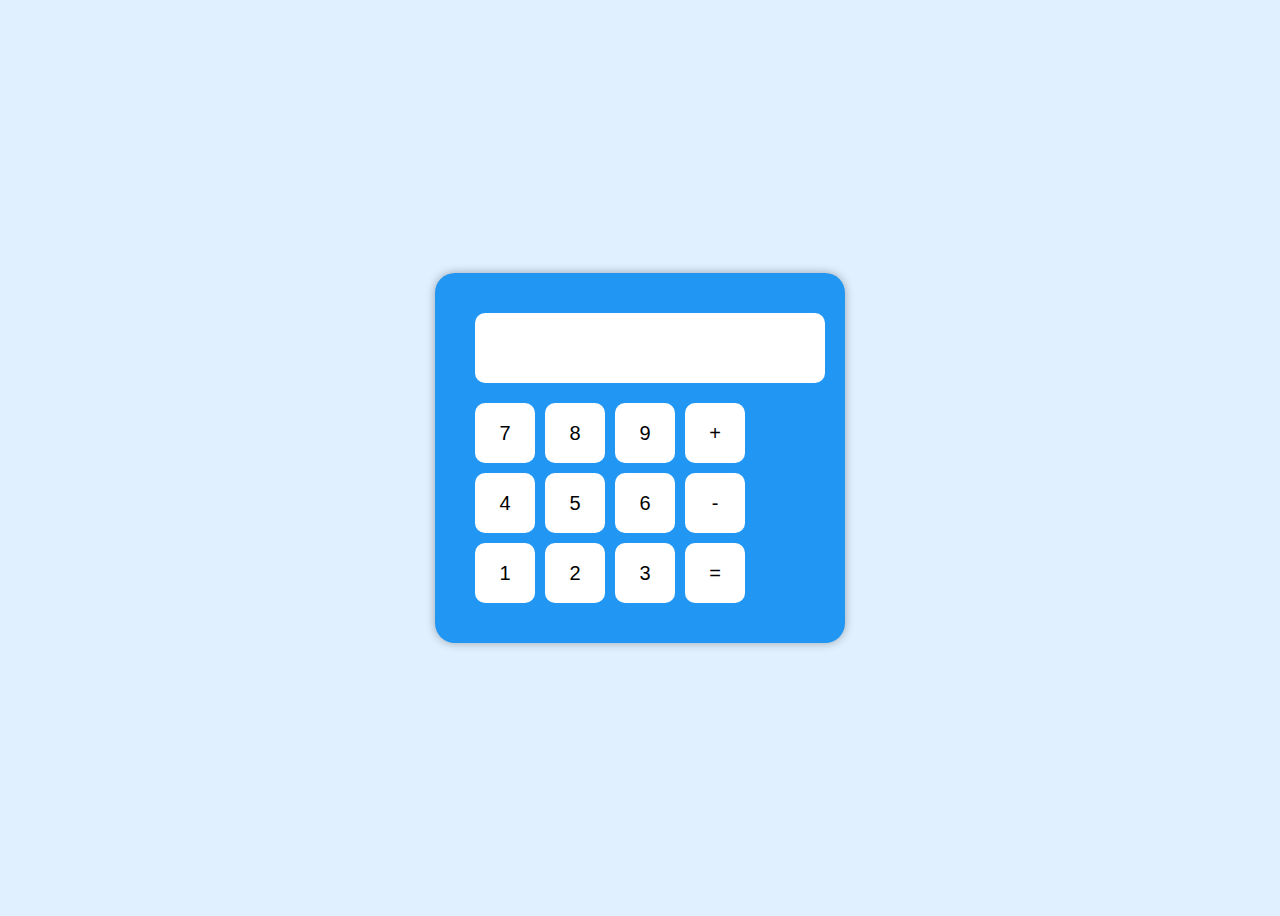
<file: Calculator/index.html>
<!DOCTYPE html>
<html lang="en">
<head>
  <meta charset="UTF-8">
  <title>Simple Calculator</title>
  <link rel="stylesheet" href="style.css">
</head>
<body>
  <div class="calculator">
    <input type="text" id="display" readonly>

    <div class="buttons">
      <button onclick="appendNumber('7')">7</button>
      <button onclick="appendNumber('8')">8</button>
      <button onclick="appendNumber('9')">9</button>
      <button onclick="setOperation('+')">+</button>

      <button onclick="appendNumber('4')">4</button>
      <button onclick="appendNumber('5')">5</button>
      <button onclick="appendNumber('6')">6</button>
      <button onclick="setOperation('-')">-</button>

      <button onclick="appendNumber('1')">1</button>
      <button onclick="appendNumber('2')">2</button>
      <button onclick="appendNumber('3')">3</button>
      <button onclick="calculateResult()">=</button>
    </div>
  </div>

  <script src="app.js"></script>
</body>
</html>
</file>
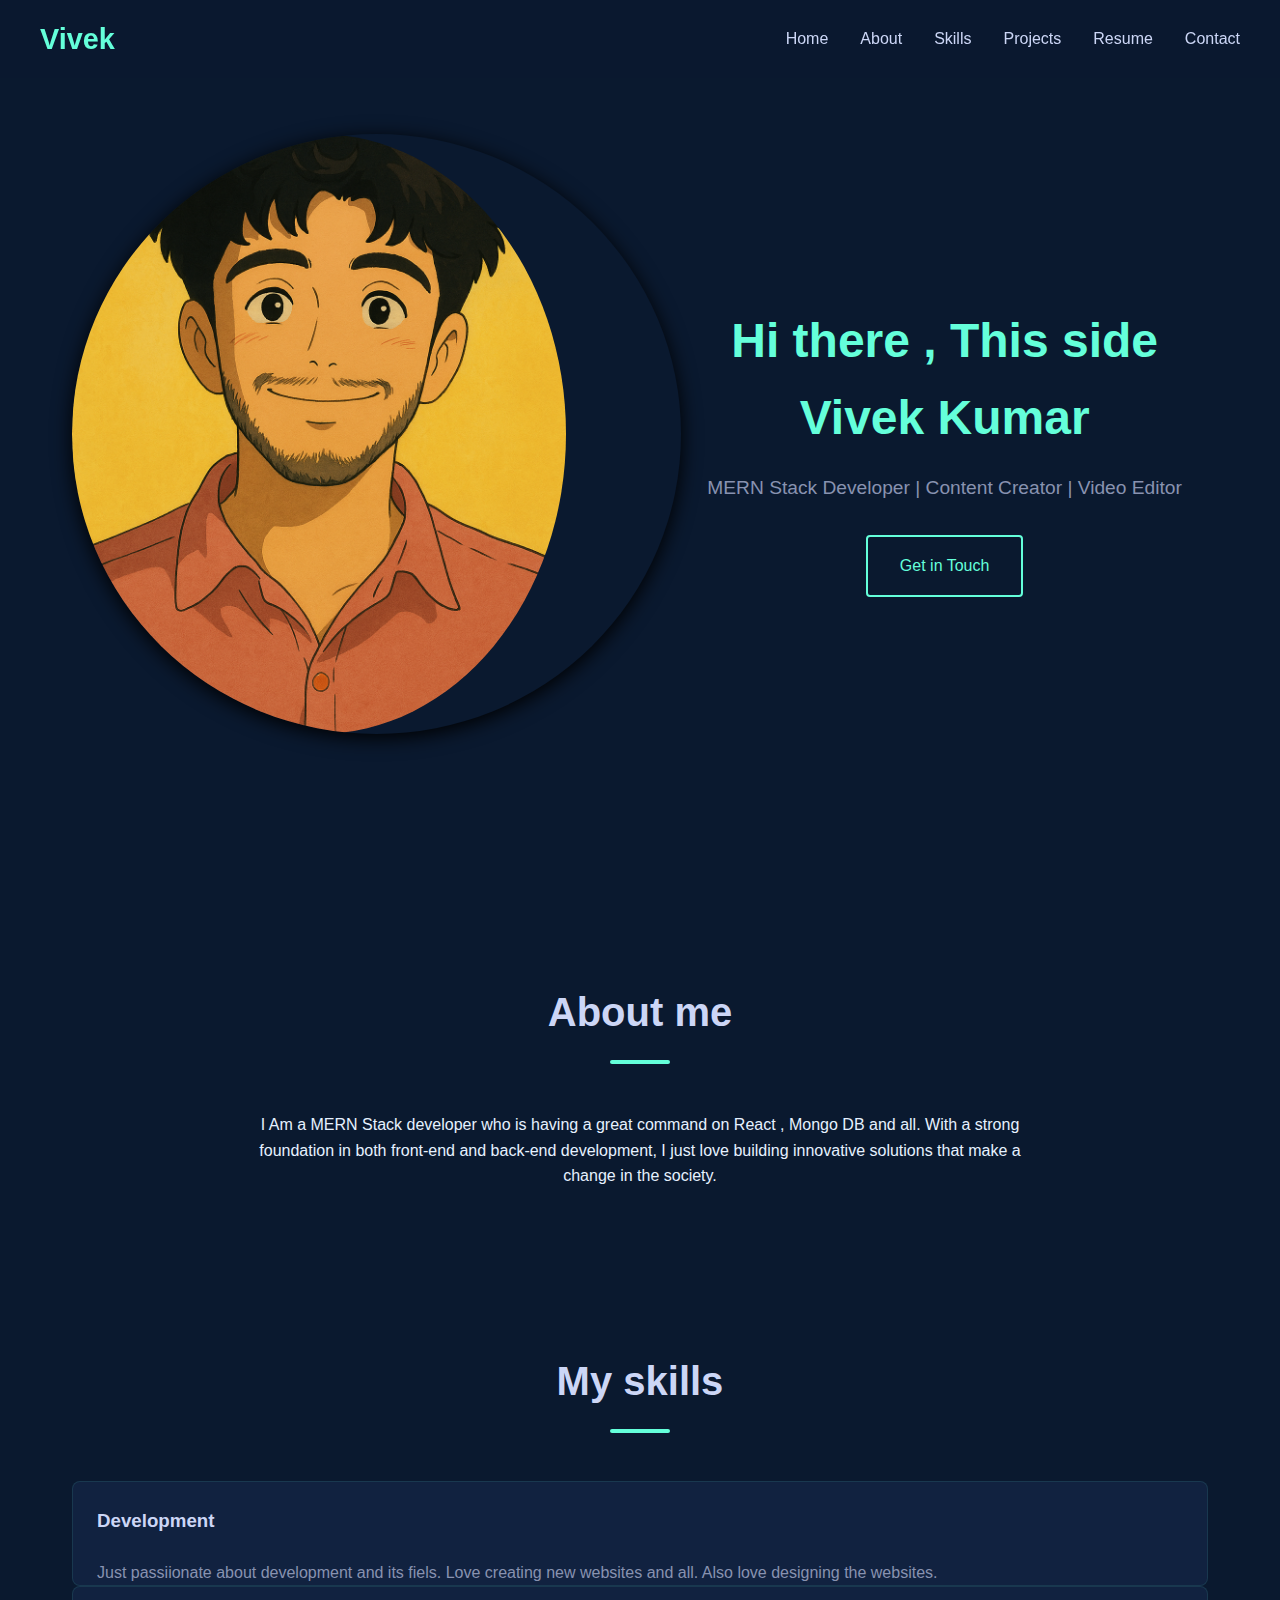
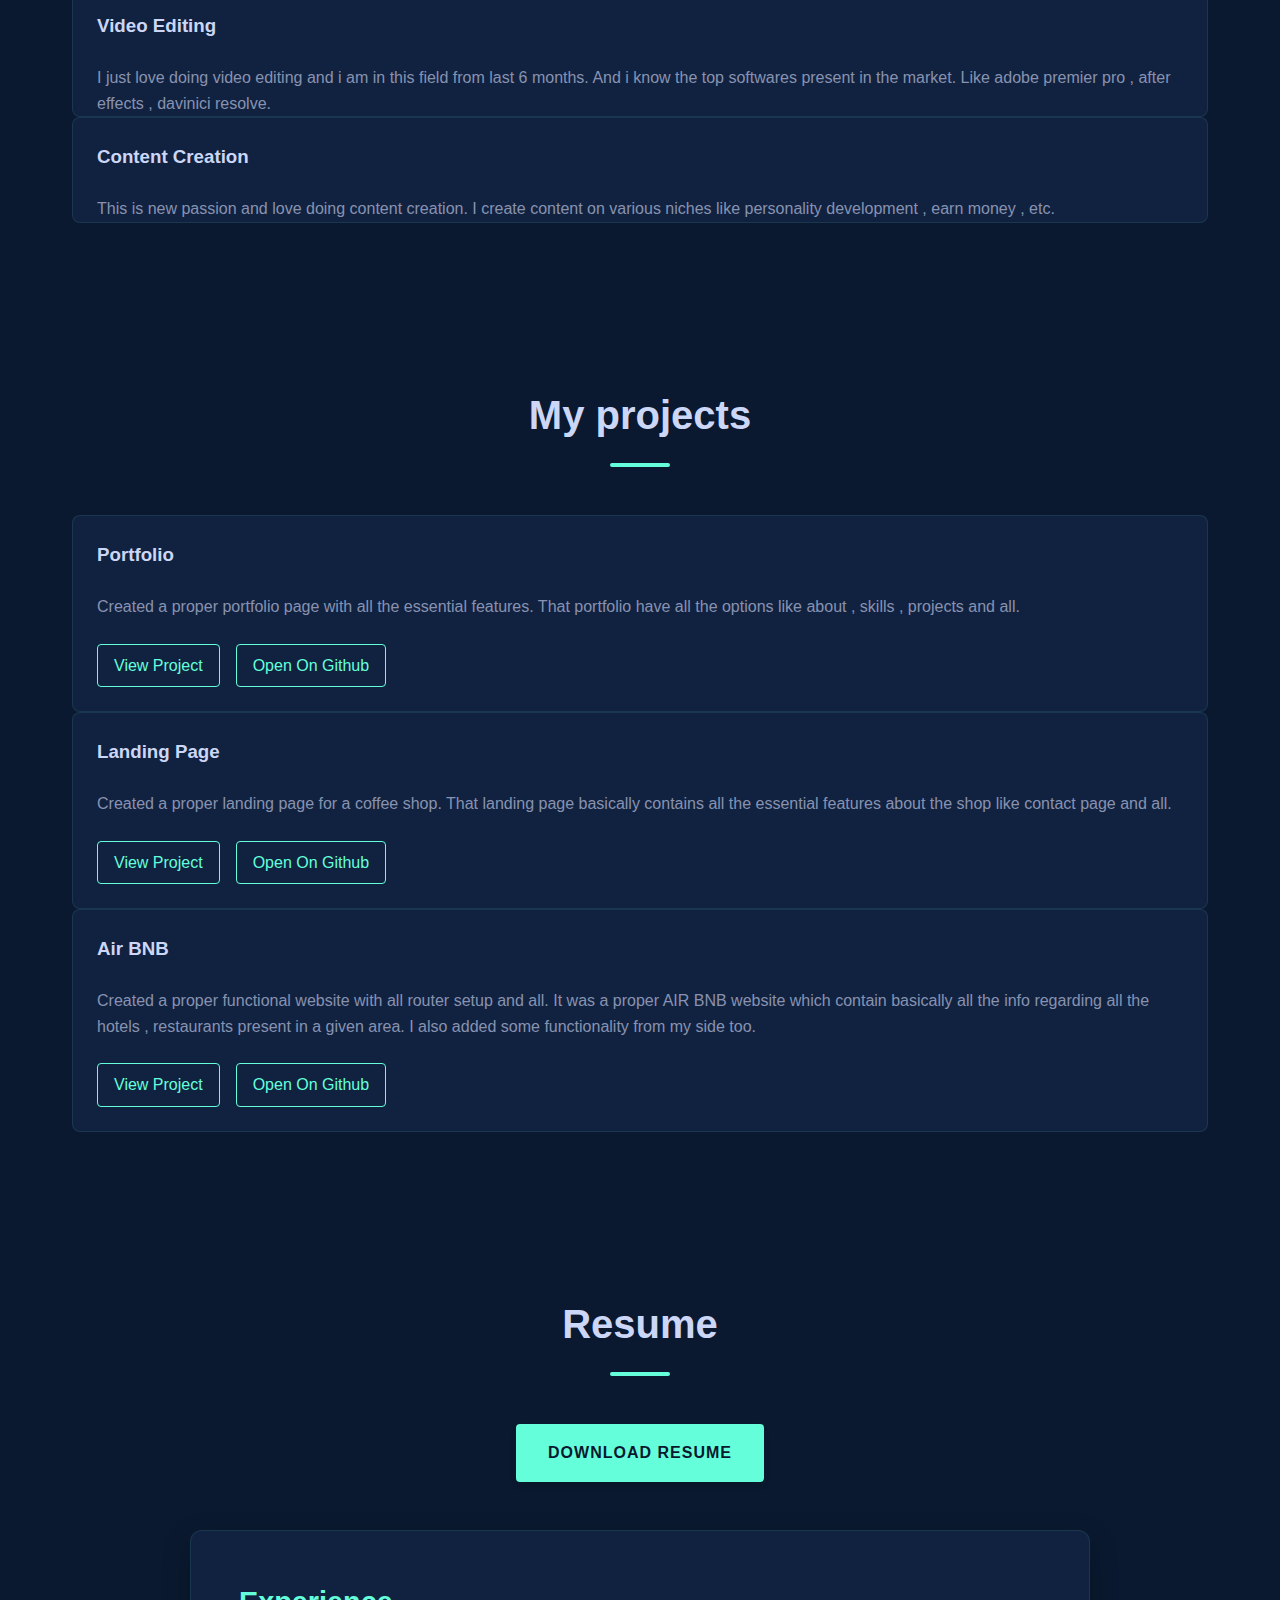
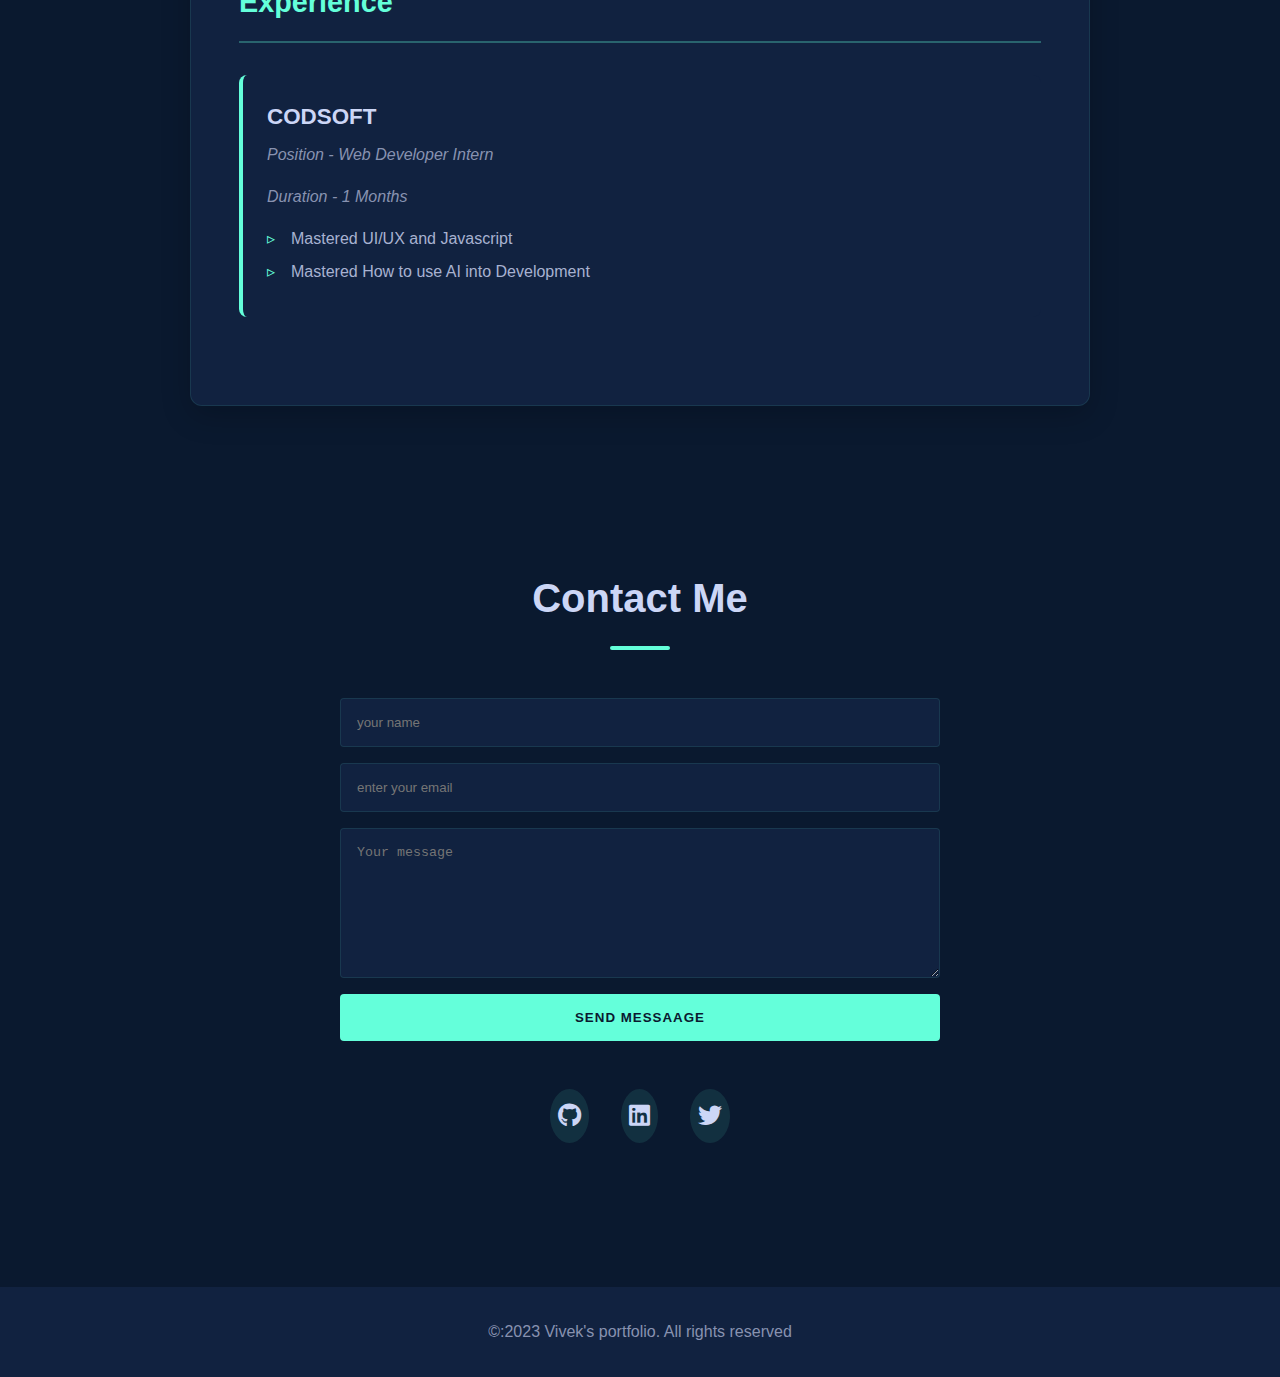
<file: Portfolio/index.html>
<!DOCTYPE html>
<html lang="en">
<head>
    <meta charset="UTF-8">
    <meta name="viewport" content="width=device-width, initial-scale=1.0">
    <title>Vivek Portfolio</title>
    <link rel="stylesheet" href="style.css">
        <link rel="stylesheet" href="https://cdnjs.cloudflare.com/ajax/libs/font-awesome/6.4.0/css/all.min.css">
</head>
<body>

    <header>
        <nav>
            <div class="logo">Vivek</div>
                <ul class="nav-links">
                <li><a href="/home">Home</a></li>
                <li><a href="/about">About</a></li>
                <li><a href="/skills">Skills</a></li>
                <li><a href="/projects">Projects</a></li>
                <li><a href="/resume">Resume</a></li>
                <li><a href="/contact">Contact</a></li>
                </ul>
        </nav>
    </header>

<section id="home" class="hero">
        
       <div class="hero-img">
       <img src="personImg.png" class="Img">
        </div>

    <div class="hero-content">
        <h1>Hi there , This side Vivek Kumar</h1>
        <p>MERN Stack Developer | Content Creator | Video Editor</p>
        <a href="/contact" class="cta-button">Get in Touch</a>
    </div>
</section>


<section id="about" class="about">
    <h2>About me</h2>
    <div class="about-content">
        <div class="about-text">
            <p>I Am a MERN Stack developer who is having a great command on React , Mongo DB and all. With a strong foundation in both front-end and back-end development, I just love building innovative solutions that make a change in the society.</p>
        </div>
    </div>
</section>


<section id="skills" class="skills">
    <h2>My skills</h2>
        <div class="container">
            <div class="row">
                <div class="col-4">
                    <div class="card project-card">
                    <div class="card-body">
                       
                    <h3 class="card-title">Development</h3>
                    <p>Just passiionate about development and its fiels. Love creating new websites and all. Also love designing the websites.</p>
                    </div>
                    </div>
                </div>
                <div class="col-4">
                    <div class="card project-card">
                    <div class="card-body">               
                    <h3 class="card-title">Video Editing</h3>
                    <p>I just love doing video editing and i am in this field from last 6 months. And i know the top softwares present in the market. Like adobe premier pro , after effects , davinici resolve.</p>
                    </div>
                    </div>
                </div>
                <div class="col-4">
                    <div class="card project-card">
                    <div class="card-body">               
                    <h3 class="card-title">Content Creation</h3>
                    <p>This is new passion and love doing content creation. I create content on various niches like personality development , earn money , etc.</p>
                    </div>
                    </div>

                </div>
            </div>
        </div>
</section>


<section id="projects" class="projects">
  <h2>My projects</h2>
  <div class="container">
    <div class="row">
      
      <div class="col-4 d-flex">
        <div class="card w-100 project-card">
          <div class="card-body d-flex flex-column">
            <h3 class="card-title">Portfolio</h3>
            <p>Created a proper portfolio page with all the essential features. That portfolio have all the options like about , skills , projects and all.</p>
            <div class="project-links mt-auto">
              <a href="#" class="project-link">View Project</a>
              <a href="#" class="project-link">Open On Github</a>
            </div>
          </div>
        </div>
      </div>

      <div class="col-4 d-flex">
        <div class="card w-100 project-card">
          <div class="card-body d-flex flex-column">
            <h3 class="card-title">Landing Page</h3>
            <p>Created a proper landing page for a coffee shop. That landing page basically contains all the essential features about the shop like contact page and all.</p>
            <div class="project-links mt-auto">
              <a href="#" class="project-link">View Project</a>
              <a href="#" class="project-link">Open On Github</a>
            </div>
          </div>
        </div>
      </div>

      <div class="col-4 d-flex">
        <div class="card w-100 project-card">
          <div class="card-body d-flex flex-column">
            <h3 class="card-title">Air BNB</h3>
            <p>Created a proper functional website with all router setup and all. It was a proper AIR BNB website which contain basically all the info regarding all the hotels , restaurants present in a given area. I also added some functionality from my side too.</p>
            <div class="project-links mt-auto">
              <a href="#" class="project-link">View Project</a>
              <a href="#" class="project-link">Open On Github</a>
            </div>
          </div>
        </div>
      </div>

    </div>
  </div>
</section>


<section id="resume" class="resume">
    <h2>Resume</h2>
    <div class="resume-content">
        <a href="#" class="download-btn btn btn-primary">Download resume</a>
        <div class="resume-preview">
                <h3>Experience</h3>
                <div class="experience-item">
                    <h4>CODSOFT</h4>
                    <p>Position - Web Developer Intern</p>
                    <p>Duration - 1 Months</p>
                    <ul>
                        <li>Mastered UI/UX and Javascript</li>
                        <li>Mastered How to use AI into Development</li>
                    </ul>
                </div>
            </div>
        </div>
    </section>

    </div>
</section>

<section id="contact" class="contact">
    <h2>Contact Me</h2>
    <div class="contact-content">
        <form class="contact-form">
            <input type="text" placeholder="your name" required>
            <input type="email" placeholder="enter your email" required>
            <textarea placeholder="Your message" required></textarea>
            <button type="submit" class="submit-btn">Send Messaage</button>
        </form>
        <div class="social-links">
            <a href="#"><i class="fab fa-github"></i></a>
            <a href="#"><i class="fab fa-linkedin"></i></a>
            <a href="#"><i class="fab fa-twitter"></i></a>
        </div>
    </div>
</section>


<footer>
    <p>&copy:2023 Vivek's portfolio. All rights reserved</p>
</footer>


<script src="https://cdn.jsdelivr.net/npm/bootstrap@5.3.7/dist/js/bootstrap.bundle.min.js" integrity="sha384-ndDqU0Gzau9qJ1lfW4pNLlhNTkCfHzAVBReH9diLvGRem5+R9g2FzA8ZGN954O5Q" crossorigin="anonymous"></script>
</body>
</html>
</file>
<file: Calculator/style.css>
body {
  background-color: #e0f0ff;
  display: flex;
  justify-content: center;
  align-items: center;
  height: 100vh;
}

.calculator {
  background-color: #2196f3;
  padding: 40px;
  border-radius: 20px;
  box-shadow: 0px 0px 10px #00000050;
}

#display {
  width: 100%;
  height: 50px;
  font-size: 24px;
  text-align: right;
  margin-bottom: 20px;
  border: none;
  padding: 10px;
  border-radius: 10px;
}

.buttons {
  display: grid;
  grid-template-columns: repeat(4, 60px);
  grid-gap: 10px;
}

button {
  width: 60px;
  height: 60px;
  font-size: 20px;
  border: none;
  border-radius: 10px;
  background-color: #fff;
  color: #000;
  cursor: pointer;
  transition: background 0.2s ease;
}

button:hover {
  background-color: #cbe9ff;
}
</file>
<file: Portfolio/style.css>
/* Global Styles */
* {
    margin: 0;
    padding: 0;
    box-sizing: border-box;
}

body {
    font-family: 'Segoe UI', Tahoma, Geneva, Verdana, sans-serif;
    line-height: 1.6;
    background-color: #0a192f;
    color: #e6f1ff;
}

/* Header Styles */
header {
    background-color: rgba(10, 25, 47, 0.85);
    padding: 1rem 2rem;
    position: fixed;
    width: 100%;
    top: 0;
    z-index: 1000;
    backdrop-filter: blur(10px);
}

nav {
    display: flex;
    justify-content: space-between;
    align-items: center;
    max-width: 1200px;
    margin: 0 auto;
}

.logo {
    font-size: 1.8rem;
    font-weight: bold;
    color: #64ffda;
}

.nav-links {
    display: flex;
    list-style: none;
    gap: 2rem;
}

.nav-links a {
    color: #ccd6f6;
    text-decoration: none;
    transition: color 0.3s ease;
}

.nav-links a:hover {
    color: #64ffda;
}

/* Hero Section */
.hero {
    height: 100vh;
    display: flex;
    align-items: center;
    justify-content: center;
    text-align: center;
    padding: 0 2rem;
    background: linear-gradient(rgba(10, 25, 47, 0.9), rgba(10, 25, 47, 0.9));
}

.hero-content h1 {
    font-size: 3rem;
    margin-bottom: 1rem;
    color: #64ffda;
}

.hero-img{
   display: flex;
   justify-content: center;
   align-items: center; 
   border-radius: 50%;
    overflow: hidden;
    margin-bottom: 2rem;
    object-fit: contain;
    height: 600px;
    width: 800px;
    padding-right: 115px;
    box-shadow: 0 4px 20px rgba(0,0,0,1);

} 

    .hero-img img {
        width: 100%;
        height: 100%;
        border-radius: 50%;
        object-fit: cover;
    }

.hero-content p {
    font-size: 1.2rem;
    color: #8892b0;
    margin-bottom: 2rem;
}

.cta-button {
    display: inline-block;
    padding: 1rem 2rem;
    background-color: transparent;
    border: 2px solid #64ffda;
    color: #64ffda;
    text-decoration: none;
    border-radius: 4px;
    transition: all 0.3s ease;
}


.cta-button:hover {
    background-color: rgba(100, 255, 218, 0.1);
}

section {
    padding: 5rem 2rem;
    max-width: 1200px;
    margin: 0 auto;
}

h2 {
    font-size: 2.5rem;
    color: #ccd6f6;
    margin-bottom: 3rem;
    text-align: center;
    position: relative;
}

h2::after {
    content: '';
    display: block;
    width: 60px;
    height: 4px;
    background-color: #64ffda;
    margin: 1rem auto;
    border-radius: 2px;
}

/* About Section */
.about-content {
    max-width: 800px;
    margin: 0 auto;
    text-align: center;
}

/* Skills Section */
.skills-grid {
    display: grid;
    grid-template-columns: repeat(auto-fit, minmax(200px, 1fr));
    gap: 2rem;
    margin-top: 2rem;
}

.skill-card {
    background-color: #112240;
    padding: 2rem;
    border-radius: 8px;
    text-align: center;
    transition: transform 0.3s ease;
    border: 1px solid rgba(100, 255, 218, 0.1);
}

.skill-card:hover {
    transform: translateY(-5px);
    border-color: #64ffda;
}

.skill-card i {
    font-size: 3rem;
    color: #64ffda;
    margin-bottom: 1rem;
}

/* Projects Section */
.project-grid {
    display: grid;
    grid-template-columns: repeat(auto-fit, minmax(300px, 1fr));
    gap: 2rem;
}

.project-card {
    background-color: #112240;
    border-radius: 8px;
    overflow: hidden;
    transition: transform 0.3s ease;
    border: 1px solid rgba(100, 255, 218, 0.1);
}

.project-card:hover {
    transform: translateY(-5px);
    border-color: #64ffda;
}

.project-card img {
    width: 100%;
    height: 200px;
    object-fit: cover;
}

.project-card h3 {
    padding: 1.5rem;
    color: #ccd6f6;
}

.project-card p {
    padding: 0 1.5rem;
    color: #8892b0;
}

.project-links {
    padding: 1.5rem;
    display: flex;
    gap: 1rem;
}

.project-link {
    padding: 0.5rem 1rem;
    color: #64ffda;
    text-decoration: none;
    border: 1px solid #64ffda;
    border-radius: 4px;
    transition: all 0.3s ease;
}

.project-link:hover {
    background-color: rgba(100, 255, 218, 0.1);
}

/* Resume Section */
.resume-content {
    text-align: center;
    max-width: 900px;
    margin: 0 auto;
}

.download-btn {
    display: inline-block;
    padding: 1rem 2rem;
    background-color: #64ffda;
    color: #0a192f;
    text-decoration: none;
    border-radius: 4px;
    margin-bottom: 3rem;
    transition: all 0.3s ease;
    font-weight: bold;
    text-transform: uppercase;
    letter-spacing: 1px;
    box-shadow: 0 4px 6px rgba(0, 0, 0, 0.1);
}

.download-btn:hover {
    background-color: #4db3a3;
    transform: translateY(-2px);
    box-shadow: 0 6px 8px rgba(0, 0, 0, 0.2);
}

.resume-preview {
    background-color: #112240;
    padding: 3rem;
    border-radius: 12px;
    text-align: left;
    border: 1px solid rgba(100, 255, 218, 0.1);
    box-shadow: 0 10px 30px rgba(0, 0, 0, 0.2);
}

.resume-preview h3 {
    color: #64ffda;
    font-size: 1.8rem;
    margin-bottom: 2rem;
    border-bottom: 2px solid rgba(100, 255, 218, 0.3);
    padding-bottom: 1rem;
}

.experience-item {
    margin-bottom: 2.5rem;
    padding: 1.5rem;
    background-color: rgba(17, 34, 64, 0.5);
    border-radius: 8px;
    border-left: 4px solid #64ffda;
}

.experience-item h4 {
    color: #ccd6f6;
    font-size: 1.4rem;
    margin-bottom: 0.5rem;
}

.experience-item p {
    color: #8892b0;
    font-style: italic;
    margin-bottom: 1rem;
}

.experience-item ul {
    list-style-type: none;
}

.experience-item ul li {
    color: #a8b2d1;
    margin-bottom: 0.5rem;
    position: relative;
    padding-left: 1.5rem;
}

.experience-item ul li::before {
    content: '▹';
    position: absolute;
    left: 0;
    color: #64ffda;
}

/* Contact Section */
.contact-content {
    max-width: 600px;
    margin: 0 auto;
}

.contact-form {
    display: flex;
    flex-direction: column;
    gap: 1rem;
    margin-bottom: 2rem;
}

.contact-form input,
.contact-form textarea {
    padding: 1rem;
    background-color: #112240;
    border: 1px solid rgba(100, 255, 218, 0.1);
    border-radius: 4px;
    color: #ccd6f6;
    transition: all 0.3s ease;
}

.contact-form input:focus,
.contact-form textarea:focus {
    outline: none;
    border-color: #64ffda;
    box-shadow: 0 0 0 2px rgba(100, 255, 218, 0.1);
}

.contact-form textarea {
    height: 150px;
    resize: vertical;
}

.submit-btn {
    padding: 1rem;
    background-color: #64ffda;
    color: #0a192f;
    border: none;
    border-radius: 4px;
    cursor: pointer;
    transition: all 0.3s ease;
    font-weight: bold;
    text-transform: uppercase;
    letter-spacing: 1px;
}

.submit-btn:hover {
    background-color: #4db3a3;
    transform: translateY(-2px);
}

.social-links {
    display: flex;
    justify-content: center;
    gap: 2rem;
    margin-top: 3rem;
}

.social-links a {
    color: #ccd6f6;
    font-size: 1.5rem;
    transition: all 0.3s ease;
    padding: 0.5rem;
    border-radius: 50%;
    background-color: rgba(100, 255, 218, 0.1);
}

.social-links a:hover {
    color: #64ffda;
    transform: translateY(-2px);
    background-color: rgba(100, 255, 218, 0.2);
}

/* Footer */
footer {
    text-align: center;
    padding: 2rem;
    background-color: #112240;
    color: #8892b0;
    margin-top: 4rem;
}

/* Responsive Design */
@media (max-width: 768px) {
    .nav-links {
        display: none;
    }

    .hero-content h1 {
        font-size: 2.5rem;
    }

    section {
        padding: 4rem 1rem;
    }

    .skills-grid,
    .project-grid {
        grid-template-columns: 1fr;
    }

    .resume-preview {
        padding: 1.5rem;
    }

    .experience-item {
        padding: 1rem;
    }
}
</file>
